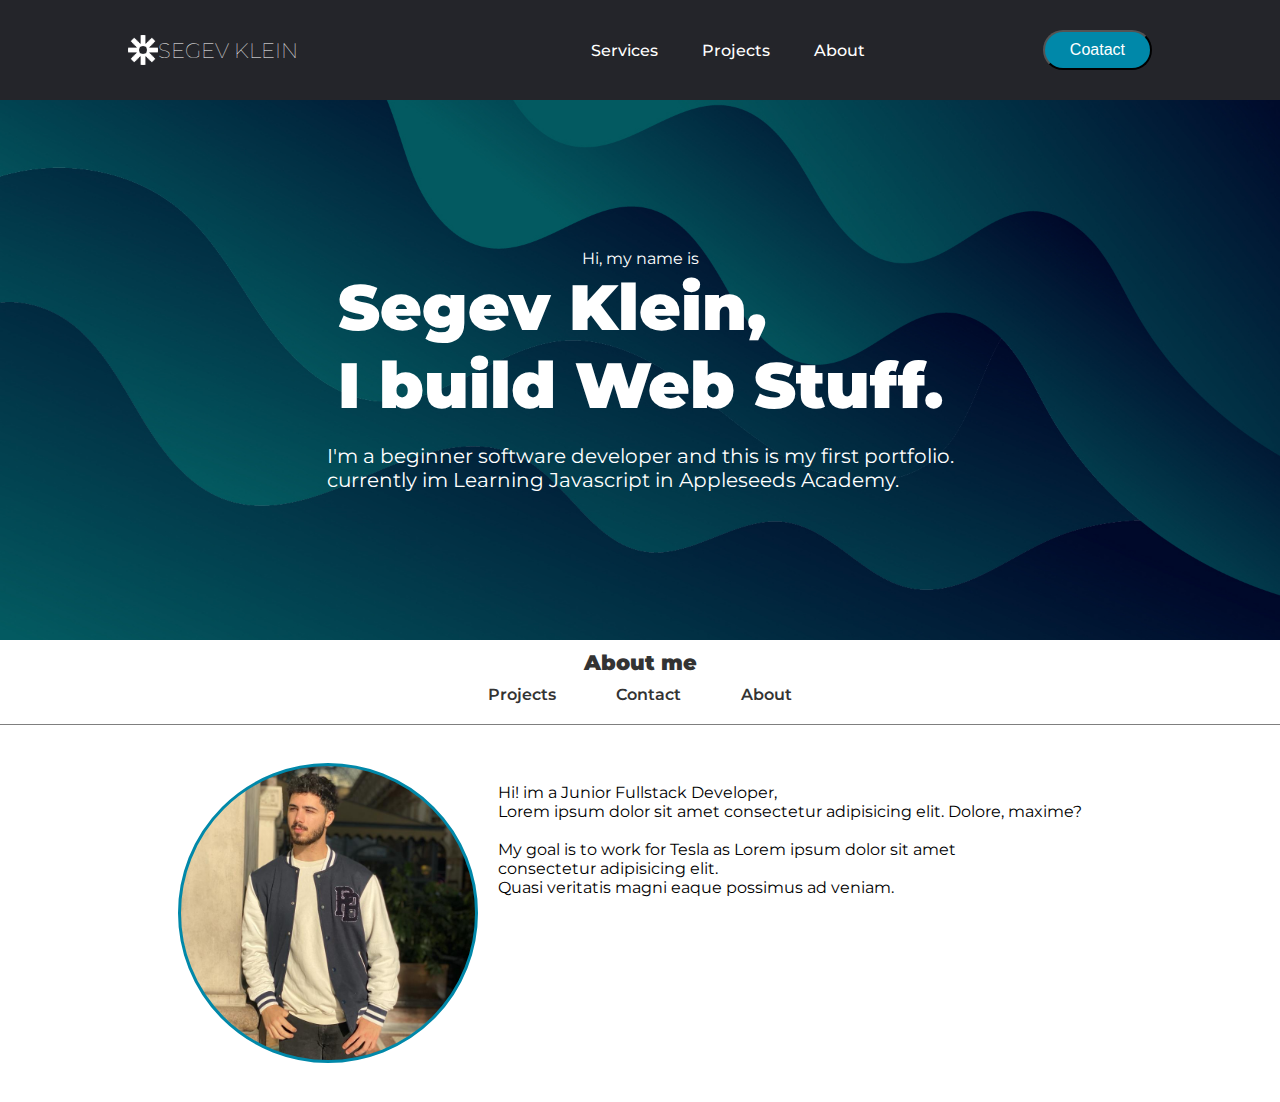
<file: pages/segev.html>
<!DOCTYPE html>
<html lang="en">
<head>
  <meta charset="UTF-8">
  <meta http-equiv="X-UA-Compatible" content="IE=edge">
  <meta name="viewport" content="width=device-width, initial-scale=1.0">
  <link rel="preconnect" href="https://fonts.googleapis.com">
  <link rel="preconnect" href="https://fonts.gstatic.com" crossorigin>
  <link href="https://fonts.googleapis.com/css2?family=Changa+One:ital@1&display=swap" rel="stylesheet">
  <link rel="preconnect" href="https://fonts.googleapis.com">
  <link rel="preconnect" href="https://fonts.gstatic.com" crossorigin>
  <link href="https://fonts.googleapis.com/css2?family=Montserrat:wght@300&display=swap" rel="stylesheet">
  <title>Segev</title>
  <style>
     /* css variables */
:root{
--primary-color: #333;
--secondery-color: rgb(209, 231, 240);
}

/* reset */

*{
margin: 0;
padding: 0;
box-sizing: border-box;

}
/* utility */
body{
height: 100vh;
/* background: url('/pages/segevphotos/—Pngtree—dark\ green\ cyan\ paper\ cut_1225583.jpg') */
no-repeat center center/cover;
height: 90vh;
font-family: 'Montserrat', sans-serif;
}
#logo{
width: 30px;
cursor: pointer;
}

h1 {
color: white;
font-family: font-family: 'Montserrat', sans-serif;
font-size: 1.3rem;
font-weight: lighter;
width: 20vw;
}

li, a, button{
font-size: 1rem;
color: white;
text-decoration: none;
font-weight: 500;
}
header{
display: flex;
justify-content: space-between;
align-items: center;
padding: 30px 10%;
background-color: #24252A;
}

/* nav-list */
ul li{
list-style: none;
display: inline-block;
padding: 0 20px;
}
ul li a{
transition: all 0.3s ease 0s;
}
ul li a:hover{
color :#0088a9;
}
/* media */
@media (max-width:743px){
header {
  display:flex;
  flex-direction: column;
}
ul{
  display: flex;
  flex-direction: column;
}
ul li{
  padding: 10px;
}
}
#logo-container{
display: flex;
align-items: center;
}

button{
padding:9px 25px;
background-color: rgba(0,136,169,1);
border-radius: 50px;
cursor: pointer;
transition: all 0.3s ease 0s;
}

button:hover{
background-color: rgba(0,136,169,0.8);
}
/* main */
.main-container{
background: url('/pages/segevphotos/—Pngtree—dark\ green\ cyan\ paper\ cut_1225583.jpg') no-repeat center center/cover;
height: 60vh;
width: 100vw;
display: flex; 
text-align: start;
flex-direction: column;
align-items: center;
justify-content: center;
}
.main-above-text{
  color: #fff;
  text-align: left;
}
.main-header{
  color: #fff;
  font-weight: 900;
  font-size: 4rem;
  margin-bottom: 20px;
}
.sub-header-text{
  color: #fff;
  font-size: 20px;
}
@media (max-width:743px){
  body{
    height: 100vh;
  }

  .main-header{
    font-size: 60px;
  }
  .section-container{
    flex-direction: column;
  }
}

.nav-container {
      
      display:flex;
      flex-direction: column;
      align-items: center;
      justify-content: center;
      padding: 10px;
      border-bottom: rgba(0, 0, 0, 0.5) solid 1px;
    }

    .nav-list {
      display: flex;
      list-style: none;
    }

    .logo-2 {
      font-weight: 1000;
      text-align: center;
      transition: all 1s;
      cursor: pointer;
      color: #333;
    }

    .logo:hover {
      transform: scale(1.2);
    }

    .nav-item {
      margin: 10px;
      font-weight: 600;
      cursor: pointer;
      transition: all 1s;
      color: #333;
    }

    .nav-item:hover {
      transform: scale(1.2);
    }
    /* last section */
    .section-container{
      display: flex;
      flex-direction: row;
      justify-content: center;
      padding: 3%;
    }
    .image{
      background: url('/pages/IMG-20211215-WA0016.jpg') no-repeat center center/cover;
      height: 300px;
      width:300px;
      border-radius: 50%;
      border: #0088a9 solid;
    }
    .text-container{
      margin: 20px;
    }
    @media (max-width:700px){

  .section-container{
    flex-direction: column;
    justify-content: center;
    align-items: center;
  }
}
  </style>
</head>
<body>
  <header>
    <div id="logo-container"> 
     <img id="logo" src="/pages/segevphotos/365-3655161_zapier-logo-reversed-random-logo-white.png"> 
     <h1 class="logo">SEGEV KLEIN</h1>
    </div>
    <nav>
      <ul>
        <li><a href="a">Services</a></li>
        <li><a href="a">Projects</a></li>
        <li><a href="a">About</a></li>
      </ul>
    </nav>
    <a href="#" class="cta"><button>Coatact</button></a>
  </header>
  <main>
    <div class="main-container">
      <div class="main-above-text">Hi, my name is</div>
      <div class="main-header">Segev Klein,<br> I build Web Stuff. </div>
      <p class="sub-header-text">I'm a beginner software developer and this is my first portfolio.<br>
        currently im Learning Javascript in Appleseeds Academy.
      </p>
    </div>
  </main>
  <section>
    <nav class="nav-container">
      <h1 class="logo-2">About me</h1>
      <ul class="nav-list">
        <li class="nav-item">Projects</li>
        <li class="nav-item">Contact</li>
        <li class="nav-item">About</li>
      </ul>
    </nav>
  </section>
  <section>
    <div class="section-container">
      <div class="photo"><div class="image"></div></div>
      <aside class="text-container"> Hi! im a Junior Fullstack Developer,<br> Lorem ipsum dolor sit amet consectetur adipisicing elit. Dolore, maxime?
      <br><br> My goal is to work for Tesla as Lorem ipsum dolor sit amet<br> consectetur adipisicing elit.<br> Quasi veritatis magni eaque possimus ad veniam.</aside>
    </div>
  </section>
</body>
</html>
</file>
